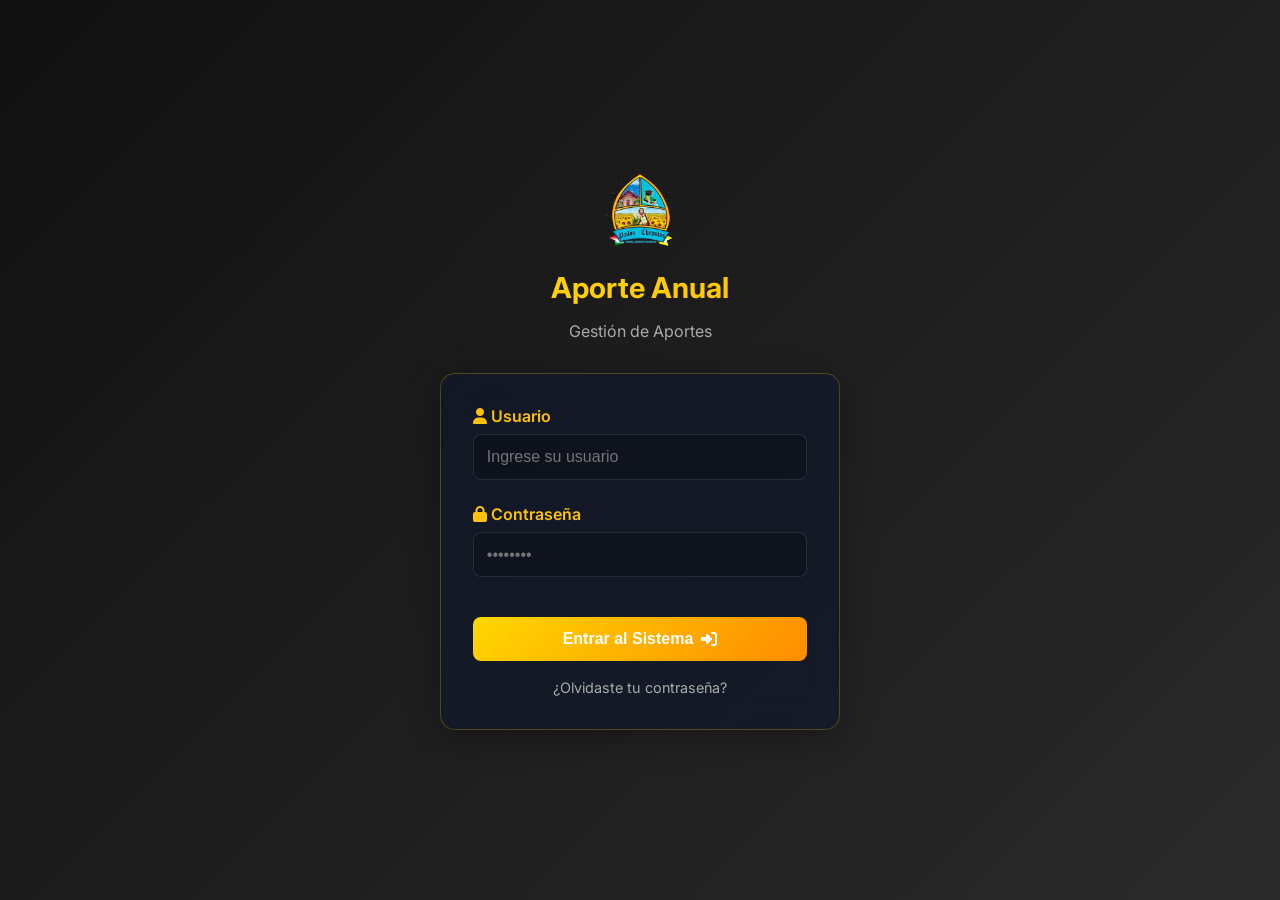
<file: frontend/login.html>
<!DOCTYPE html>
<html lang="es">
<head>
    <meta charset="UTF-8">
    <meta name="viewport" content="width=device-width, initial-scale=1.0">
    <title>Aporte Anual - UE San José</title>
    <!-- PWA Manifest -->
    <link rel="manifest" href="manifest.json">
    <meta name="theme-color" content="#00A8CC">
    <meta name="mobile-web-app-capable" content="yes">
    <meta name="apple-mobile-web-app-capable" content="yes">
    <meta name="apple-mobile-web-app-status-bar-style" content="black-translucent">
    <meta name="apple-mobile-web-app-title" content="Aportes San José">
    <link rel="apple-touch-icon" href="images/logo.png">
    <!-- Open Graph (previa al compartir) -->
    <meta property="og:title" content="Aporte Anual - UE San José">
    <meta property="og:description" content="Sistema de gestión de pagos de aportes. Registra cobros, genera recibos y consulta el estado de todos los estudiantes inscritos.">
    <meta property="og:image" content="https://mensualidad-sanjose.onrender.com/images/logo.png">
    <meta property="og:url" content="https://mensualidad-sanjose.onrender.com">
    <meta property="og:type" content="website">
    <link href="https://fonts.googleapis.com/css2?family=Inter:wght@400;500;600;700&display=swap" rel="stylesheet">
    <link rel="stylesheet" href="https://cdnjs.cloudflare.com/ajax/libs/font-awesome/6.4.0/css/all.min.css">
    <link rel="stylesheet" href="css/style.css">
    <style>
        body {
            display: flex;
            justify-content: center;
            align-items: center;
            height: 100vh;
            margin: 0;
            background: linear-gradient(135deg, #111, #2a2a2a);
        }
        .login-container {
            width: 100%;
            max-width: 400px;
        }
        .logo-box {
            text-align: center;
            margin-bottom: 2rem;
        }
        .logo-box img {
            width: 80px;
            margin-bottom: 1rem;
        }
        .logo-box h1 {
            margin: 0;
            font-size: 1.8rem;
            background: linear-gradient(to right, var(--primary-color), var(--gold-color));
            -webkit-background-clip: text;
            -webkit-text-fill-color: transparent;
        }
        .error-msg {
            color: #ff4444;
            text-align: center;
            margin-bottom: 1rem;
            display: none;
            background: rgba(255,0,0,0.1);
            padding: 10px;
            border-radius: 5px;
        }
    </style>
</head>
<body>
    <div class="login-container">
        <div class="logo-box">
            <img src="images/logo.png" alt="Logo UE San José" onerror="this.src='https://via.placeholder.com/80?text=Logo'">
            <h1>Aporte Anual</h1>
            <p style="color: #aaa;">Gestión de Aportes</p>
        </div>
        
        <div class="glass-panel">
            <div class="error-msg" id="errorMsg"></div>
            
            <form id="loginForm">
                <div class="form-group">
                    <label><i class="fas fa-user"></i> Usuario</label>
                    <input type="text" id="username" class="form-control" placeholder="Ingrese su usuario" required>
                </div>
                <div class="form-group">
                    <label><i class="fas fa-lock"></i> Contraseña</label>
                    <input type="password" id="password" class="form-control" placeholder="••••••••" required>
                </div>
                <button type="submit" class="btn btn-primary" style="width: 100%; margin-top: 1rem;" id="btnLogin">
                    Entrar al Sistema <i class="fas fa-sign-in-alt"></i>
                </button>
                <div style="text-align: center; margin-top: 1rem;">
                    <a href="#" id="linkOlvidaste" style="color: #aaa; text-decoration: none; font-size: 0.9rem;">¿Olvidaste tu contraseña?</a>
                </div>
            </form>
        </div>
    </div>

    <!-- Modal Recuperar Contraseña -->
    <div id="modalReset" style="display: none; position: fixed; top: 0; left: 0; width: 100%; height: 100%; background: rgba(0,0,0,0.8); z-index: 1000; align-items: center; justify-content: center;">
        <div class="glass-panel" style="width: 90%; max-width: 400px; position: relative;">
            <button id="btnCloseModal" style="position: absolute; right: 15px; top: 15px; background: none; border: none; color: white; font-size: 1.2rem; cursor: pointer;"><i class="fas fa-times"></i></button>
            <h3 style="color: var(--gold-color); margin-top: 0;"><i class="fas fa-key"></i> Recuperar Acceso</h3>
            <p style="color: #ccc; font-size: 0.9rem; margin-bottom: 1rem;">Ingrese su usuario y el correo institucional asignado para restablecer su contraseña a la inicial del sistema.</p>
            
            <div class="error-msg" id="resetErrorMsg" style="margin-bottom: 1rem;"></div>
            <div style="display: none; padding: 12px; background: rgba(0,176,80,0.15); border: 1px solid #00A8CC; color: #00A8CC; border-radius: 6px; margin-bottom: 1rem; font-size: 0.9rem;" id="resetSuccessMsg"></div>

            <form id="resetForm">
                <div class="form-group">
                    <label>Usuario (ej. admin o secretaria)</label>
                    <input type="text" id="resetUsername" class="form-control" required>
                </div>
                <div class="form-group">
                    <label>Correo Institucional</label>
                    <input type="email" id="resetEmail" class="form-control" required>
                </div>
                <button type="submit" class="btn btn-primary" style="width: 100%; margin-top: 0.5rem;" id="btnReset">
                    Restablecer Contraseña
                </button>
            </form>
        </div>
    </div>

    <script src="js/login.js"></script>
    <script src="instalar/pwa.js"></script>
</body>
</html>
</file>
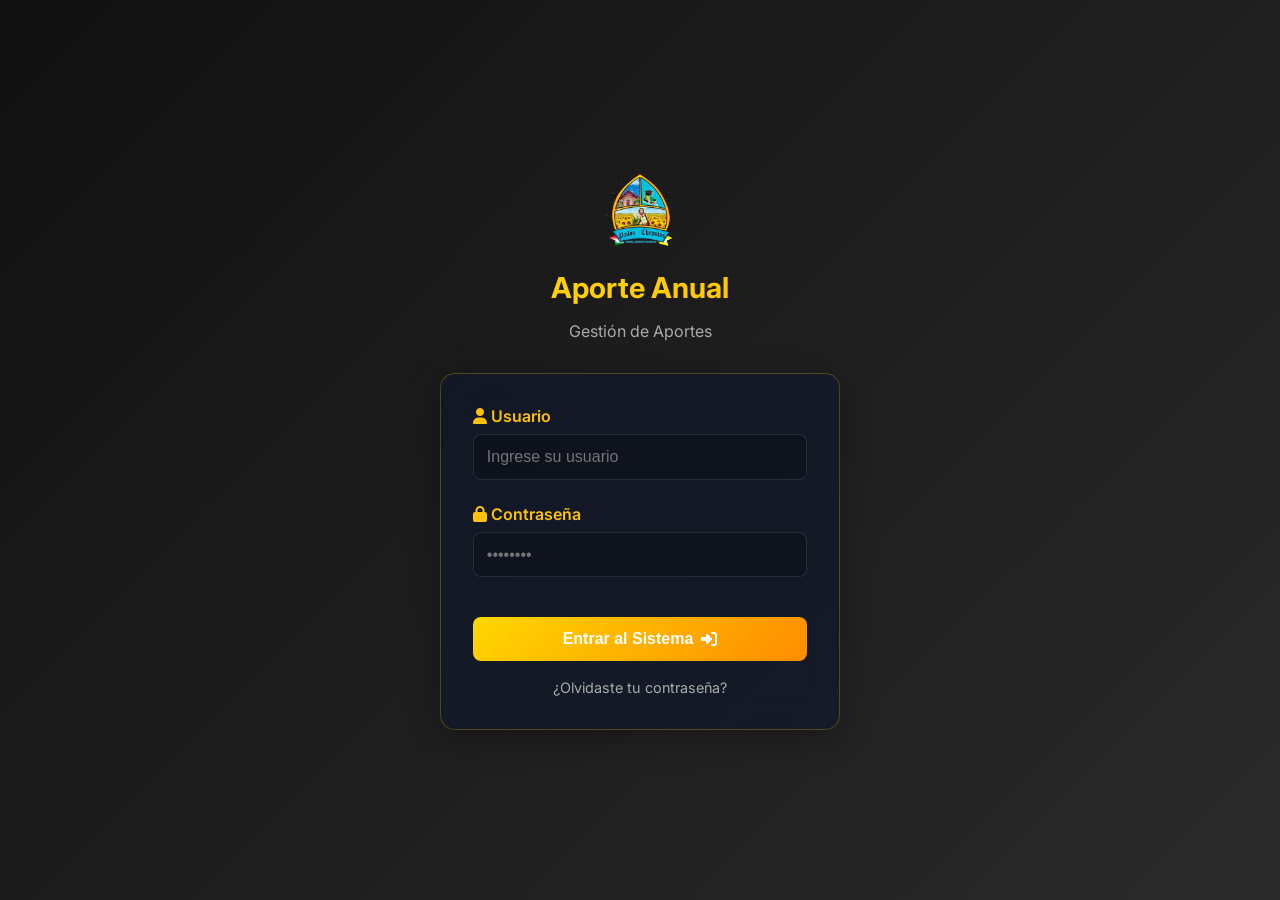
<file: frontend/padres_registrados.html>
<!DOCTYPE html>
<html lang="es">
<head>
    <meta charset="UTF-8">
    <meta name="viewport" content="width=device-width, initial-scale=1.0">
    <title>Padres Registrados - UE San José</title>
    <link href="https://fonts.googleapis.com/css2?family=Inter:wght@400;500;600;700&display=swap" rel="stylesheet">
    <link rel="stylesheet" href="https://cdnjs.cloudflare.com/ajax/libs/font-awesome/6.4.0/css/all.min.css">
    <link rel="stylesheet" href="css/style.css">
    <script src="js/auth.js"></script>
</head>
<body>
    <nav class="navbar">
        <div class="logo-container">
            <img src="images/logo.png" alt="Logo" onerror="this.src='https://via.placeholder.com/50?text=SJ'">
            <h1>UE San José</h1>
        </div>
        <div class="nav-links">
            <a href="index.html" class="admin-hide"><i class="fas fa-money-bill-wave"></i> Cobros</a>
            <a href="estado_pagos.html"><i class="fas fa-list-check"></i> Estado de Pagos</a>
            <a href="padres_registrados.html" class="active"><i class="fas fa-user-friends"></i> Padres</a>
            <a href="caja_informe.html" class="admin-hide"><i class="fas fa-wallet"></i> Caja y Reportes</a>
            <a href="importar_excel.html" class="admin-hide"><i class="fas fa-file-excel"></i> Importar</a>
            <a href="estudiantes.html"><i class="fas fa-users"></i> Inscritos</a>
            <a href="cambiar_password.html"><i class="fas fa-key"></i> Mi Cuenta</a>
            <a href="#" id="btnLogout" onclick="logout(); return false;" style="color:#ff6b6b;"><i class="fas fa-sign-out-alt"></i> Salir</a>
        </div>
    </nav>

    <div class="container">
        <div class="glass-panel">
            <div style="display: flex; justify-content: space-between; align-items: center; margin-bottom: 2rem;">
                <h2 style="color: var(--gold-color); margin: 0;"><i class="fas fa-user-friends"></i> Lista de Padres / Tutores Registrados</h2>
                <div style="display: flex; align-items: center; gap: 1rem;">
                    <div style="color: #00A8CC; font-weight: bold; font-size: 1.2rem;" id="totalPadres">Total: 0</div>
                    <button id="btnExportarPadres" class="btn btn-success" onclick="exportarExcelPadres()"><i class="fas fa-file-excel"></i> Exportar</button>
                </div>
            </div>

            <div class="form-group" style="margin-bottom: 1.5rem;">
                <label>Buscar Padre (Nombre o Carnet):</label>
                <input type="text" id="inputSearchPadre" class="form-control" placeholder="Ej: Ruben Condori">
            </div>

            <div class="table-container">
                <table id="tablaPadres">
                    <thead>
                        <tr>
                            <th>N°</th>
                            <th>Carnet (C.I.)</th>
                            <th>Nombre del Padre / Tutor</th>
                            <th>Cantidad de Hijos</th>
                            <th>Cursos de sus Hijos</th><th>Acciones</th>
                        </tr>
                    </thead>
                    <tbody id="tbodyPadres">
                        <!-- Llenado por JS -->
                    </tbody>
                </table>
            </div>
            <div id="loadingMsg" style="text-align: center; padding: 2rem; display: none;">Cargando datos...</div>
        </div>
    </div>

    <script src="js/padres.js?v=3"></script>
</body>
</html>
</file>
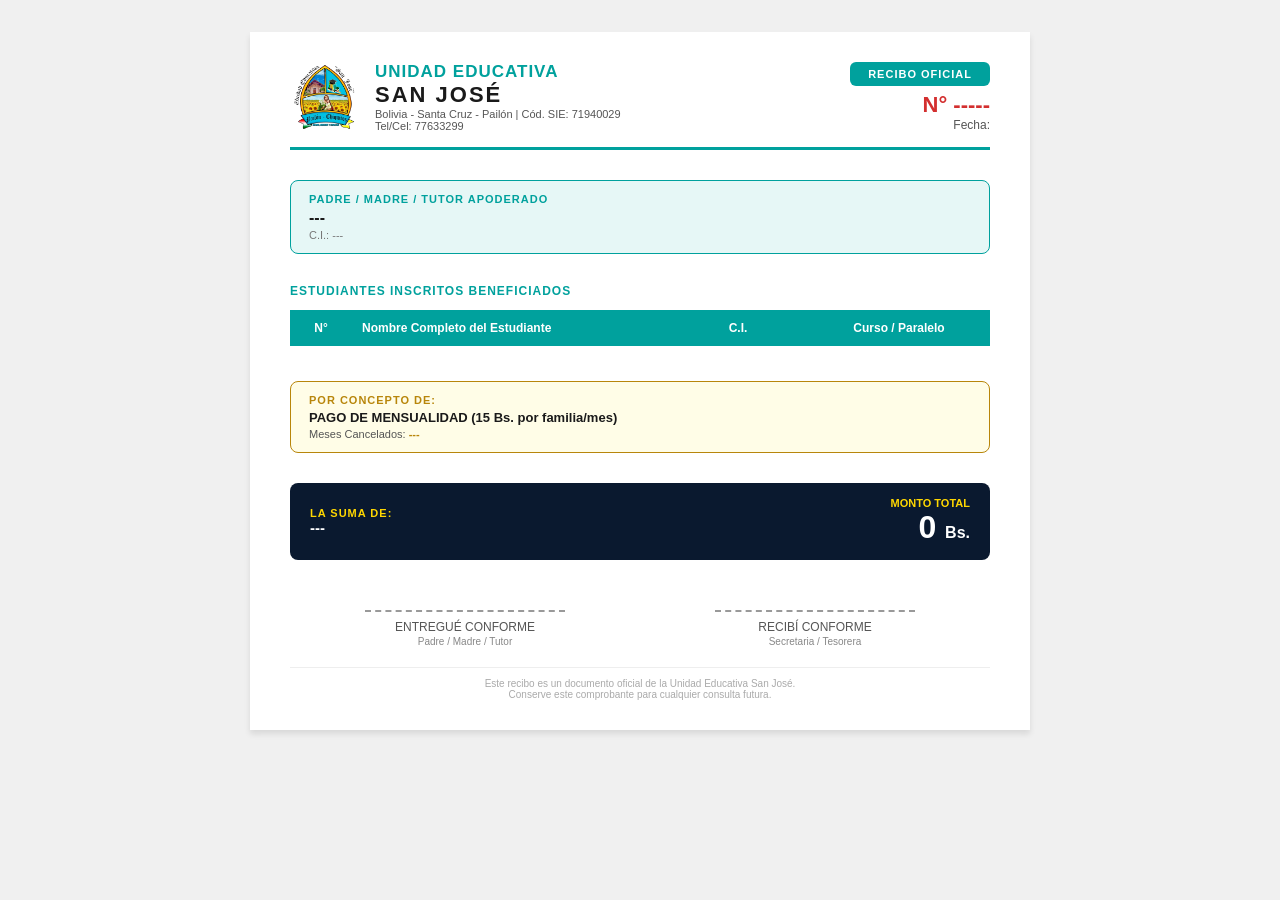
<file: frontend/reimprimir.html>
<!DOCTYPE html>
<html lang="es">
<head>
    <meta charset="UTF-8">
    <title>Reimprimir Recibo</title>
    <style>
        @import url('https://fonts.googleapis.com/css2?family=Inter:wght@400;600;700;900&display=swap');
        body {
            font-family: 'Arial', sans-serif;
            background: #f0f0f0;
            display: flex;
            justify-content: center;
            padding: 2rem;
            color: #111;
            margin: 0;
        }
        .recibo-container {
            background: white;
            padding: 30px 40px;
            max-width: 780px;
            width: 100%;
            box-shadow: 0 4px 6px rgba(0,0,0,0.1);
            box-sizing: border-box;
        }
        @media print {
            @page {
                margin: 0 !important;
                size: A4 portrait;
            }
            body {
                background: white;
                padding: 0;
            }
            .recibo-container {
                box-shadow: none;
                border: none;
                padding: 1.5cm 2cm !important;
                width: 100%;
            }
            .firmas-container {
                margin-top: 100px !important;
                padding-bottom: 20px;
            }
        }
    </style>
</head>
<body>

    <div class="recibo-container" id="printReceiptArea">
        
        <!-- CABECERA INSTITUCIONAL -->
        <div style="display:flex; align-items:center; justify-content:space-between; border-bottom:3px solid #00A19D; padding-bottom:15px; margin-bottom:30px;">
            <div style="display:flex;align-items:center;gap:15px;">
                <img src="images/logo.png" style="width:70px;height:auto;" alt="Logo" onerror="this.style.display='none'">
                <div>
                    <div style="font-size:17px;font-weight:900;color:#00A19D;text-transform:uppercase;letter-spacing:1px;">Unidad Educativa</div>
                    <div style="font-size:22px;font-weight:900;color:#1a1a1a;text-transform:uppercase;letter-spacing:2px;">San José</div>
                    <div style="font-size:11px;color:#555;">Bolivia - Santa Cruz - Pailón | Cód. SIE: 71940029</div>
                    <div style="font-size:11px;color:#555;">Tel/Cel: 77633299</div>
                </div>
            </div>
            <div style="text-align:right;">
                <div style="background:#00A19D;color:white;padding:6px 18px;border-radius:6px;font-size:11px;font-weight:700;text-transform:uppercase;letter-spacing:1px;margin-bottom:6px;">RECIBO OFICIAL</div>
                <div style="font-size:22px;font-weight:900;color:#D32F2F;">N° <span id="printNroRecibo">-----</span></div>
                <div style="font-size:12px;color:#555;">Fecha: <span id="printFecha" style="font-weight:700;"></span></div>
            </div>
        </div>

        <!-- DATOS DEL APODERADO -->
        <div style="background:#e6f7f6;border:1px solid #00A19D;border-radius:8px;padding:12px 18px;margin-bottom:30px;">
            <div style="font-size:11px;font-weight:700;color:#00A19D;text-transform:uppercase;letter-spacing:1px;margin-bottom:4px;">Padre / Madre / Tutor Apoderado</div>
            <div style="font-size:16px;font-weight:700;color:#1a1a1a;" id="printNombrePadre">---</div>
            <div style="font-size:11px;color:#777;margin-top:2px;">C.I.: <span id="printCarnetPadre">---</span></div>
        </div>

        <!-- TABLA DE ESTUDIANTES -->
        <div style="margin-bottom:35px;">
            <div style="font-size:12px;font-weight:700;color:#00A19D;text-transform:uppercase;letter-spacing:1px;margin-bottom:12px;">Estudiantes Inscritos Beneficiados</div>
            <table style="width:100%;border-collapse:collapse;font-size:12px;border: 1px solid #00A19D;">
                <thead>
                    <tr style="background:#00A19D;">
                        <th style="border:1px solid #00A19D;padding:10px 10px;text-align:center;color:white;width:40px;">N°</th>
                        <th style="border:1px solid #00A19D;padding:10px 10px;text-align:left;color:white;">Nombre Completo del Estudiante</th>
                        <th style="border:1px solid #00A19D;padding:10px 10px;text-align:center;color:white;width:120px;">C.I.</th>
                        <th style="border:1px solid #00A19D;padding:10px 10px;text-align:center;color:white;width:160px;">Curso / Paralelo</th>
                    </tr>
                </thead>
                <tbody id="printTbodyHijos"></tbody>
            </table>
        </div>

        <!-- CONCEPTO Y MESES -->
        <div style="background:#fffde7;border:1px solid #b8860b;border-radius:8px;padding:12px 18px;margin-bottom:30px;">
            <div style="font-size:11px;font-weight:700;color:#b8860b;text-transform:uppercase;letter-spacing:1px;margin-bottom:4px;">Por Concepto De:</div>
            <div style="font-size:13px;font-weight:600;color:#1a1a1a;">PAGO DE MENSUALIDAD (15 Bs. por familia/mes)</div>
            <div style="font-size:11px;color:#555;margin-top:3px;">Meses Cancelados: <span id="printMeses" style="font-weight:bold;color:#b8860b;">---</span></div>
        </div>

        <!-- MONTO TOTAL -->
        <div style="display:flex;justify-content:space-between;align-items:center;background:#0a192f;border-radius:8px;padding:14px 20px;margin-bottom:40px;">
            <div>
                <div style="font-size:11px;color:#FFD700;font-weight:700;text-transform:uppercase;letter-spacing:1px;">La Suma De:</div>
                <div style="font-size:15px;color:white;font-weight:700;" id="printMontoLetras">---</div>
            </div>
            <div style="text-align:right;">
                <div style="font-size:11px;color:#FFD700;font-weight:700;">MONTO TOTAL</div>
                <div style="font-size:32px;color:white;font-weight:900;"><span id="printMontoTotal">0</span> <span style="font-size:16px;">Bs.</span></div>
            </div>
        </div>

        <!-- FIRMAS -->
        <div class="firmas-container" style="display:flex;justify-content:space-around;margin-top:50px;">
            <div style="text-align:center;width:200px;">
                <div style="border-top:2px dashed #999;padding-top:8px;font-size:12px;color:#555;">ENTREGUÉ CONFORME</div>
                <div style="font-size:10px;color:#888;margin-top:2px;">Padre / Madre / Tutor</div>
            </div>
            <div style="text-align:center;width:200px;">
                <div style="border-top:2px dashed #999;padding-top:8px;font-size:12px;color:#555;">RECIBÍ CONFORME</div>
                <div style="font-size:10px;color:#888;margin-top:2px;">Secretaria / Tesorera</div>
            </div>
        </div>

        <!-- PIE DE PÁGINA -->
        <div style="text-align:center;margin-top:20px;border-top:1px solid #eee;padding-top:10px;">
            <div style="font-size:10px;color:#aaa;">Este recibo es un documento oficial de la Unidad Educativa San José.</div>
            <div style="font-size:10px;color:#aaa;">Conserve este comprobante para cualquier consulta futura.</div>
        </div>
    </div>

    <script>
        function numeroALetras(num) {
            const unidades = ["", "UN", "DOS", "TRES", "CUATRO", "CINCO", "SEIS", "SIETE", "OCHO", "NUEVE"];
            const decenas = ["", "DIEZ", "VEINTE", "TREINTA", "CUARENTA", "CINCUENTA", "SESENTA", "SETENTA", "OCHENTA", "NOVENTA"];
            const especiales = {11:"ONCE", 12:"DOCE", 13:"TRECE", 14:"CATORCE", 15:"QUINCE"};
            
            if (num === 0) return "CERO";
            if (num === 100) return "CIEN";
            
            let letras = "";
            let d = Math.floor(num / 10);
            let u = num % 10;

            if (d === 1 && u > 0 && u <= 5) {
                letras = especiales[num];
            } else if (d === 1 && u > 5) {
                letras = "DIECI" + unidades[u];
            } else if (d === 2 && u > 0) {
                letras = "VEINTI" + unidades[u];
            } else {
                letras = decenas[d];
                if (d > 0 && u > 0) letras += " Y ";
                letras += unidades[u];
            }
            return letras + " 00/100 BOLIVIANOS";
        }

        async function loadRecibo() {
            const urlParams = new URLSearchParams(window.location.search);
            const id = urlParams.get('id');
            if(!id) {
                alert("ID de recibo no proporcionado");
                return;
            }

            try {
                const token = localStorage.getItem('token');
                if(!token) throw new Error("No token");

                const res = await fetch(`/api/recibos/${id}`, {
                    headers: { 'Authorization': `Bearer ${token}` }
                });
                
                if(!res.ok) throw new Error("Recibo no encontrado");
                
                const recibo = await res.json();
                
                document.getElementById('printNroRecibo').innerText = recibo.nro_recibo;
                
                const f = new Date(recibo.fecha);
                const mesesNombres = ["enero", "febrero", "marzo", "abril", "mayo", "junio", "julio", "agosto", "septiembre", "octubre", "noviembre", "diciembre"];
                const fechaStr = `${f.getDate().toString().padStart(2, '0')} de ${mesesNombres[f.getMonth()]} de ${f.getFullYear()}`;
                document.getElementById('printFecha').innerText = fechaStr;
                
                document.getElementById('printNombrePadre').innerText = recibo.padre.nombre_completo;
                document.getElementById('printCarnetPadre').innerText = recibo.padre.carnet;
                
                // Tratar de sacar los meses cancelados. 
                // Por defecto ponemos 'Aporte Anual' si no hay info.
                document.getElementById('printMeses').innerText = "Anual";
                
                document.getElementById('printMontoTotal').innerText = recibo.monto;
                document.getElementById('printMontoLetras').innerText = numeroALetras(Math.floor(recibo.monto));

                const tbody = document.getElementById('printTbodyHijos');
                tbody.innerHTML = '';
                
                // Llenamos hasta 6 filas vacías
                const totalFilas = 6;
                let html = '';
                for(let i=0; i<totalFilas; i++) {
                    if (i < recibo.detalles.length) {
                        const est = recibo.detalles[i].estudiante;
                        html += `<tr>
                            <td style="border:1px solid #00A19D;padding:8px 10px;text-align:center;">${i+1}°</td>
                            <td style="border:1px solid #00A19D;padding:8px 10px;font-weight:600;">${est.apellidos} ${est.nombres}</td>
                            <td style="border:1px solid #00A19D;padding:8px 10px;text-align:center;">${est.ci || '-'}</td>
                            <td style="border:1px solid #00A19D;padding:8px 10px;text-align:center;font-weight:600;color:#00A19D;">${est.curso || ''} "${est.paralelo || ''}"</td>
                        </tr>`;
                    } else {
                        html += `<tr>
                            <td style="border:1px solid #00A19D;padding:8px 10px;text-align:center;color:#ccc;">${i+1}°</td>
                            <td style="border:1px solid #00A19D;padding:8px 10px;">&nbsp;</td>
                            <td style="border:1px solid #00A19D;padding:8px 10px;">&nbsp;</td>
                            <td style="border:1px solid #00A19D;padding:8px 10px;">&nbsp;</td>
                        </tr>`;
                    }
                }
                tbody.innerHTML = html;

                document.title = `Recibo_${recibo.nro_recibo}`;
                
                setTimeout(() => {
                    window.print();
                    // Cierra la pestaña 1 segundo después de que termine de imprimir o se cancele
                    setTimeout(() => window.close(), 1000);
                }, 500);

            } catch(e) {
                alert("Error cargando recibo");
                console.error(e);
            }
        }
        
        loadRecibo();
    </script>
</body>
</html>
</file>
<file: frontend/css/style.css>
:root {
    --primary-color: #FFD700; /* Amarillo San José */
    --secondary-color: #00A8CC; /* Teal/Azul San José */
    --gold-color: #FFC107;
    --danger-color: #E53935; /* Rojo de las letras inferiores */
    --dark-bg: #0f172a;
    --glass-bg: rgba(15, 23, 42, 0.7);
    --glass-border: rgba(255, 215, 0, 0.25);
    --text-light: #f8fafc;
    --text-dark: #1e293b;
}

body {
    margin: 0;
    font-family: 'Inter', sans-serif;
    background: linear-gradient(135deg, #020617, #0f172a, #083344);
    color: var(--text-light);
    min-height: 100vh;
}

/* Navbar */
.navbar {
    background: rgba(0, 0, 0, 0.75);
    backdrop-filter: blur(10px);
    -webkit-backdrop-filter: blur(10px);
    padding: 1rem 2rem;
    display: flex;
    justify-content: space-between;
    align-items: center;
    border-bottom: 1px solid var(--glass-border);
    position: sticky;
    top: 0;
    z-index: 999;
}

.navbar .logo-container {
    display: flex;
    align-items: center;
    gap: 1rem;
}

.navbar .logo-container img {
    height: 50px;
}

.navbar h1 {
    margin: 0;
    font-size: 1.5rem;
    background: linear-gradient(to right, var(--primary-color), var(--secondary-color));
    -webkit-background-clip: text;
    -webkit-text-fill-color: transparent;
}

.nav-links a {
    color: var(--text-light);
    text-decoration: none;
    margin-left: 1.2rem;
    font-size: 0.95rem;
    font-weight: 500;
    transition: color 0.3s ease;
}

.nav-links a:hover, .nav-links a.active {
    color: var(--primary-color);
}

/* Main Container */
.container {
    padding: 2rem;
    max-width: 1200px;
    margin: 0 auto;
}

/* Glass Panels */
.glass-panel {
    background: var(--glass-bg);
    backdrop-filter: blur(15px);
    border: 1px solid var(--glass-border);
    border-radius: 15px;
    padding: 2rem;
    box-shadow: 0 8px 32px rgba(0, 0, 0, 0.3);
}

/* Forms and Inputs */
.form-group {
    margin-bottom: 1.5rem;
}

.form-group label {
    display: block;
    margin-bottom: 0.5rem;
    font-weight: 600;
    color: var(--gold-color);
}

.form-control {
    width: 100%;
    padding: 0.8rem;
    background: rgba(0, 0, 0, 0.2);
    border: 1px solid rgba(255, 255, 255, 0.1);
    border-radius: 8px;
    color: white;
    font-size: 1rem;
    transition: all 0.3s ease;
    box-sizing: border-box;
}

.form-control:focus {
    outline: none;
    border-color: var(--primary-color);
    box-shadow: 0 0 10px rgba(255, 165, 0, 0.2);
}

/* Buttons */
.btn {
    padding: 0.8rem 1.5rem;
    border: none;
    border-radius: 8px;
    cursor: pointer;
    font-weight: 600;
    font-size: 1rem;
    transition: transform 0.2s, box-shadow 0.2s;
    display: inline-flex;
    align-items: center;
    justify-content: center;
    gap: 0.5rem;
}

.btn-primary {
    background: linear-gradient(135deg, var(--primary-color), #ff8c00);
    color: white;
}

.btn-success {
    background: linear-gradient(135deg, var(--secondary-color), #00838F);
    color: white;
}

.btn-outline {
    background: transparent;
    border: 1px solid var(--gold-color);
    color: var(--gold-color);
}

.btn:hover {
    box-shadow: 0 5px 15px rgba(255, 165, 0, 0.35);
    filter: brightness(1.1);
}

/* Tables */
.table-container {
    overflow-x: auto;
    margin-top: 1.5rem;
}

table {
    width: 100%;
    border-collapse: collapse;
}

th, td {
    padding: 1rem;
    text-align: left;
    border-bottom: 1px solid rgba(255, 255, 255, 0.05);
}

th {
    color: var(--gold-color);
    font-weight: 600;
}

tr:hover {
    background: rgba(255, 255, 255, 0.05);
}

/* Layout for Dashboard */
.dashboard-grid {
    display: grid;
    grid-template-columns: 1fr 2fr 1fr;
    gap: 1.5rem;
}

/* Print Specific */
@media print {
    body {
        background: white;
        color: black;
    }
    .no-print {
        display: none !important;
    }
    .glass-panel {
        background: white;
        border: none;
        box-shadow: none;
    }
    .print-only {
        display: block !important;
    }
}
.print-only {
    display: none;
}

/* ========================================= */
/* RESPONSIVIDAD GLOBAL (MOBILE & TABLET)    */
/* ========================================= */
@media screen and (max-width: 900px) {
    .dashboard-grid {
        grid-template-columns: 1fr !important;
        gap: 1rem;
    }
    /* Override inline grid-column styles */
    .dashboard-grid > * {
        grid-column: 1 / -1 !important;
    }
}

@media screen and (max-width: 768px) {
    /* Navbar: logo arriba, menú abajo en cuadricula */
    .navbar {
        flex-direction: column;
        gap: 0.75rem;
        padding: 0.75rem 1rem;
        text-align: center;
    }

    .nav-links {
        display: grid !important;
        grid-template-columns: repeat(2, 1fr);
        gap: 0.4rem;
        width: 100%;
    }

    .nav-links a {
        margin-left: 0 !important;
        font-size: 0.82rem;
        padding: 0.55rem 0.5rem;
        background: rgba(255, 215, 0, 0.08);
        border-radius: 8px;
        border: 1px solid rgba(255, 215, 0, 0.25);
        text-align: center;
        display: flex;
        align-items: center;
        justify-content: center;
        gap: 0.35rem;
    }

    .nav-links a:hover, .nav-links a.active {
        background: rgba(255, 215, 0, 0.2);
        border-color: rgba(255, 215, 0, 0.6);
    }

    .navbar .logo-container {
        gap: 0.6rem;
    }

    .navbar .logo-container img {
        height: 40px;
    }

    .navbar h1 {
        font-size: 1.3rem;
    }

    /* Contenedor principal */
    .container {
        padding: 0.75rem;
    }

    /* Paneles sin minHeight forzado */
    .glass-panel {
        padding: 1.25rem 1rem;
    }

    /* Forzar stack de columnas del dashboard */
    .dashboard-grid {
        grid-template-columns: 1fr !important;
        gap: 0.75rem;
    }
    .dashboard-grid > * {
        grid-column: 1 / -1 !important;
    }

    /* Tablas: scroll horizontal */
    .table-container {
        overflow-x: auto;
        -webkit-overflow-scrolling: touch;
        border-radius: 8px;
    }

    table {
        min-width: 520px;
    }

    th, td {
        padding: 0.7rem 0.5rem;
        font-size: 0.85rem;
    }

    /* Botones: NO se expanden al 100% en desktop, sí en móvil */
    .btn {
        padding: 0.7rem 1rem;
    }
}

@media screen and (max-width: 480px) {
    .nav-links {
        grid-template-columns: repeat(2, 1fr);
    }

    /* Cards/Paneles sin padding excesivo */
    .glass-panel {
        padding: 1rem 0.75rem;
        border-radius: 12px;
    }

    /* Tablas muy pequeñas */
    table {
        font-size: 0.8rem;
    }

    th, td {
        padding: 0.6rem 0.4rem;
    }

    /* Formularios cómodos */
    .form-control {
        padding: 0.7rem;
        font-size: 0.95rem;
    }
}


/* ========================================= */
/* MEJORAS DE RESPONSIVIDAD (MÓVILES/TABLETS)*/
/* ========================================= */

/* Asegurar que las barras de filtros se adapten y bajen a la siguiente línea */
.filters, .search-box, .header-actions {
    display: flex;
    flex-wrap: wrap;
    gap: 10px;
    align-items: center;
}

/* En móviles, los inputs y selects de los filtros ocupan el 100% */
@media screen and (max-width: 600px) {
    .filters input, .filters select, .filters button {
        flex: 1 1 100%;
        margin-bottom: 5px;
    }
    
    .header-actions {
        width: 100%;
        justify-content: center;
    }
    
    .header-actions h2 {
        width: 100%;
        text-align: center;
    }
    
    .header-actions button {
        width: 100%;
    }

    /* Checkboxes de meses: Que se acomoden bonito en móvil */
    #monthsCheckboxes {
        display: grid;
        grid-template-columns: repeat(2, 1fr) !important;
        gap: 10px;
    }
}

/* En Tablets intermedias (600px a 900px) */
@media screen and (min-width: 601px) and (max-width: 900px) {
    .filters input, .filters select, .filters button {
        flex: 1 1 calc(50% - 10px);
    }
    
    #monthsCheckboxes {
        grid-template-columns: repeat(3, 1fr) !important;
    }
}

/* Arreglar botones de las tablas para que no se compriman demasiado */
td button, td .btn {
    white-space: nowrap;
    margin-top: 2px;
    margin-bottom: 2px;
}

/* Ajustes adicionales de padding para aprovechar espacio en celular */
@media screen and (max-width: 400px) {
    .container {
        padding: 0.5rem;
    }
    .glass-panel {
        padding: 1rem 0.5rem;
    }
    .navbar {
        padding: 0.5rem;
    }
    .nav-links a {
        font-size: 0.75rem;
        padding: 0.4rem;
    }
}
</file>
